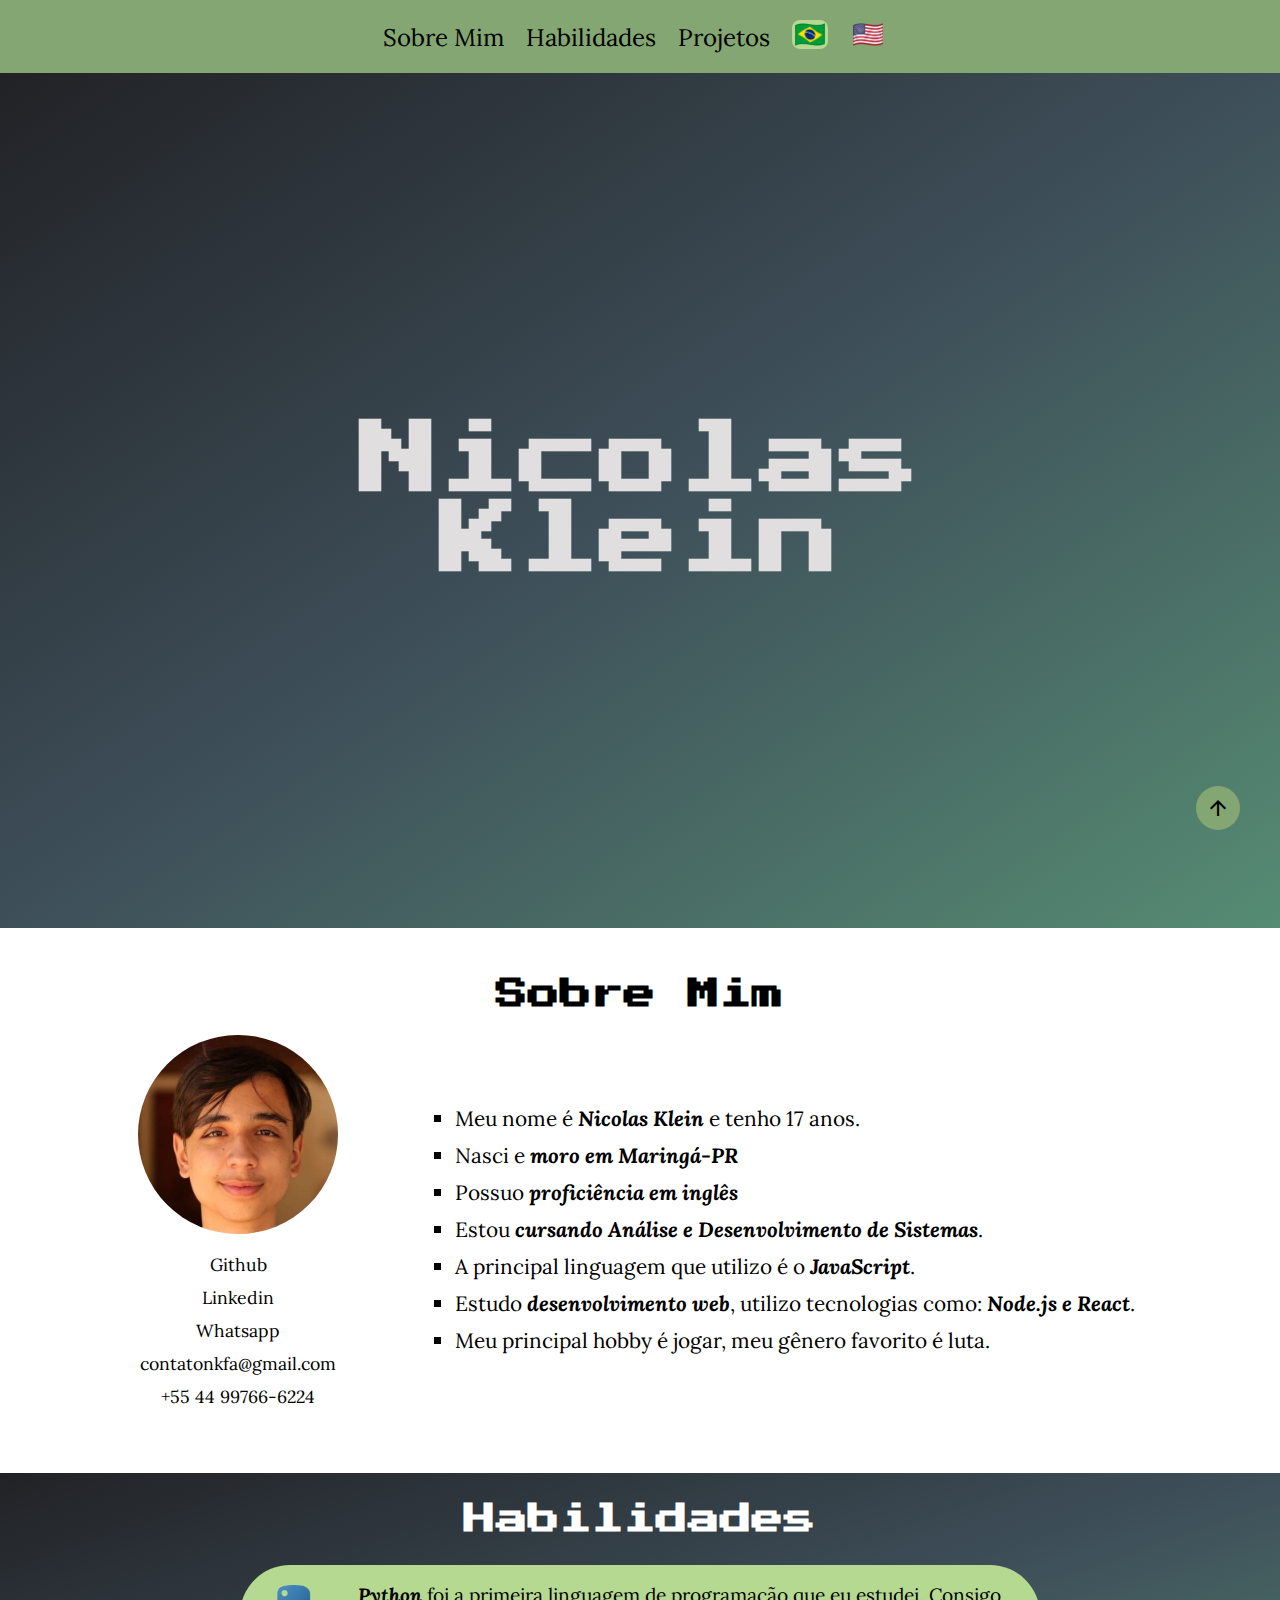
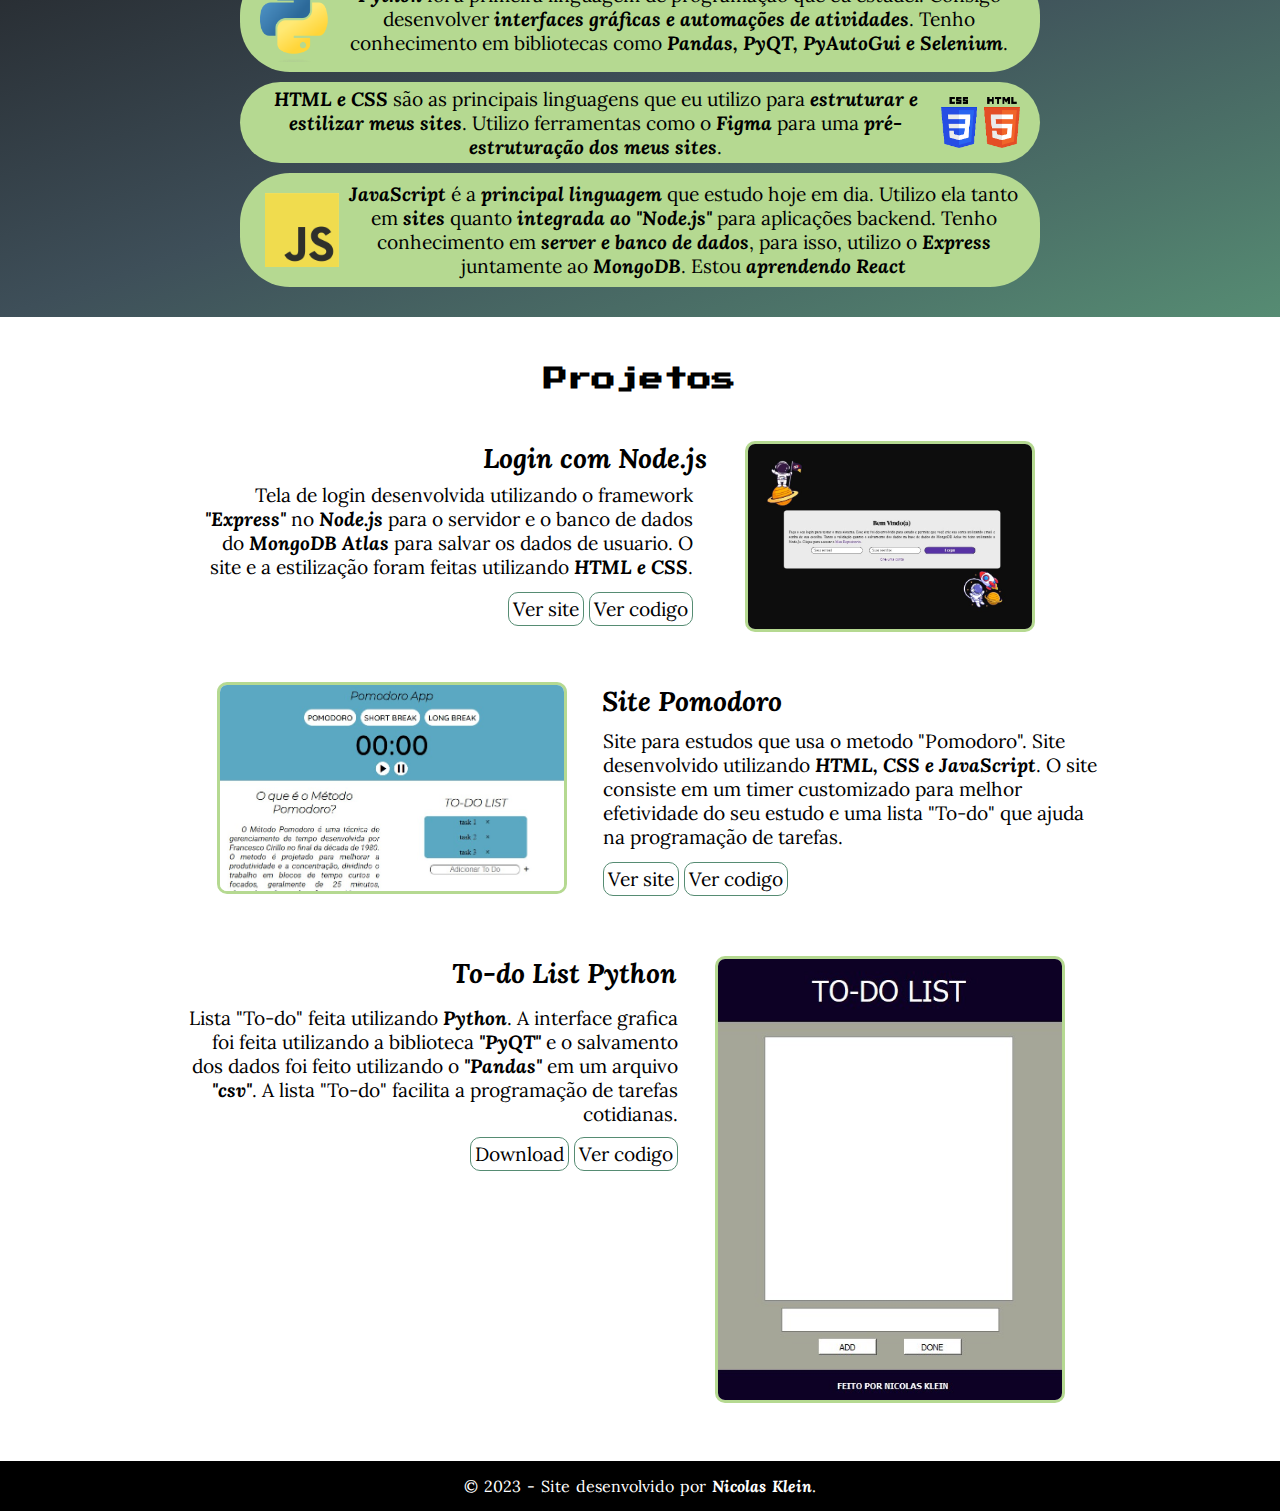
<file: index.html>
<!DOCTYPE html>
<html lang="pt-br">
<head>
    <meta charset="UTF-8">
    <meta name="viewport" content="width=device-width, initial-scale=1.0">
    <title>Meu Portfólio</title>
    <link rel="shortcut icon" href="src/images/icons/favicon.ico" type="image/x-icon">
    <link rel="stylesheet" href="src/styles/style.css">
    <link rel="stylesheet" href="src/styles/media-query.css">
    <link rel="stylesheet" href="https://fonts.googleapis.com/css2?family=Material+Symbols+Outlined:opsz,wght,FILL,GRAD@24,400,0,0" />
</head>
<body>
    <div id="pt-br">
        <header id="ptHome">
            <nav>
                <ul>
                    <li><a href="#about-me">Sobre Mim</a></li>
                    <li><a href="#abilities">Habilidades</a></li>
                    <li><a href="#projects">Projetos</a></li>
                    <li><button type="button" onclick="changeToPT()" class="active" id="brBtn"><img src="src/images/others/br-flag.png" alt="Bandeira do Brasil"></button></li>
                    <li><button type="button" onclick="changeToEN()" id="enBtn"><img src="src/images/others/us-flag.png" alt="Bandeira dos Estados Unidos"></button></li>
                </ul>
            </nav>
            <h1>Nicolas<br>Klein</h1>
        </header>
        <main>
            <section id="about-me">
                <h2>Sobre Mim</h2>
                <div id="socials">
                    <img src="src/images/others/my-photo.jpg" alt="Foto Pessoa">
                    <ul>
                        <li><a href="https://github.com/nicolaskleinaraujo" target="_blank">Github</a></li>
                        <li><a href="https://www.linkedin.com/in/nicolaskleinaraujo/" target="_blank">Linkedin</a></li>
                        <li><a href="https://wa.me/5544997666224" target="_blank">Whatsapp</a></li>
                        <li>contatonkfa@gmail.com</li>
                        <li>+55 44 99766-6224</li>
                    </ul>
                </div>
                <div id="text-about">
                    <ul>
                        <li>Meu nome é <strong>Nicolas Klein</strong> e tenho 17 anos.</li>
                        <li>Nasci e <strong>moro em Maringá-PR</strong></li>
                        <li>Possuo <strong>proficiência em inglês</strong></li>
                        <li>Estou <strong>cursando Análise e Desenvolvimento de Sistemas</strong>.</li>
                        <li>A principal linguagem que utilizo é o <strong>JavaScript</strong>.</li>
                        <li>Estudo <strong>desenvolvimento web</strong>, utilizo tecnologias como: <strong>Node.js e React</strong>.</li>
                        <li>Meu principal hobby é jogar, meu gênero favorito é luta.</li>
                    </ul>
                </div>
            </section>
            <section id="abilities">
                <h2>Habilidades</h2>
                <div id="python">
                    <img src="src/images/logos/python-logo.png" alt="Logo Python">
                    <p><strong>Python</strong> foi a primeira linguagem de programação que eu estudei. Consigo desenvolver <strong>interfaces gráficas e automações de atividades</strong>. Tenho conhecimento em bibliotecas como <strong>Pandas, PyQT, PyAutoGui e Selenium</strong>.</p>
                </div>
                <div id="html-css">
                    <p><strong>HTML e CSS</strong> são as principais linguagens que eu utilizo para <strong>estruturar e estilizar meus sites</strong>. Utilizo ferramentas como o <strong>Figma</strong> para uma <strong>pré-estruturação dos meus sites</strong>.</p>
                    <img src="src/images/logos/html-css-logo.png" alt="Logo HTML e CSS">
                </div>
                <div id="js">
                    <img src="src/images/logos/javascript-logo.png" alt="Logo JavaScript">
                    <p><strong>JavaScript</strong> é a <strong>principal linguagem</strong> que estudo hoje em dia. Utilizo ela tanto em <strong>sites</strong> quanto <strong>integrada ao "Node.js"</strong> para aplicações backend. Tenho conhecimento em <strong>server e banco de dados</strong>, para isso, utilizo o <strong>Express</strong> juntamente ao <strong>MongoDB</strong>. Estou <strong>aprendendo React</strong></p>
                </div>
            </section>
            <section id="projects">
                <h2>Projetos</h2>
                <div id="node-login">
                    <h3>Login com Node.js</h3>
                    <p>Tela de login desenvolvida utilizando o framework <strong>"Express"</strong> no <strong>Node.js</strong> para o servidor e o banco de dados do <strong>MongoDB Atlas</strong> para salvar os dados de usuario. O site e a estilização foram feitas utilizando <strong>HTML e CSS</strong>.</p>
                    <p class="project-btn"><a onclick="notHosted()" class="node-btn">Ver site</a> <a href="https://github.com/nicolaskleinaraujo/node-login" target="_blank">Ver codigo</a></p>
                    <img src="src/images/projects-photos/node-login-img.jpg" alt="Print de uma tela de login" class="project-img">
                </div>
                <div id="pomodoro-web">
                    <h3>Site Pomodoro</h3>
                    <p>Site para estudos que usa o metodo "Pomodoro". Site desenvolvido utilizando <strong>HTML, CSS e JavaScript</strong>. O site consiste em um timer customizado para melhor efetividade do seu estudo e uma lista "To-do" que ajuda na programação de tarefas.</p>
                    <p class="project-btn"><a href="https://nicolaskleinaraujo.github.io/pomodoro-web/" target="_blank">Ver site</a> <a href="https://github.com/nicolaskleinaraujo/pomodoro-web" target="_blank">Ver codigo</a></p>
                    <img src="src/images/projects-photos/pomodoro-web-img.jpg" alt="Print de um site Pomodoro" class="project-img">
                </div>
                <div id="todo-list">
                    <h3>To-do List Python</h3>
                    <p>Lista "To-do" feita utilizando <strong>Python</strong>. A interface grafica foi feita utilizando a biblioteca <strong>"PyQT"</strong> e o salvamento dos dados foi feito utilizando o <strong>"Pandas"</strong> em um arquivo <strong>"csv"</strong>. A lista "To-do" facilita a programação de tarefas cotidianas.</p>
                    <p class="project-btn"><a href="src/assets/todolist-app.zip" download="todolist-app.zip" onclick="showHelp()">Download</a> <a href="https://github.com/nicolaskleinaraujo/todo-list" target="_blank">Ver codigo</a></p>
                    <img src="src/images/projects-photos/todo-list-img.jpg" alt="Print de uma lista to-do" class="project-img">
                </div>
            </section>
        </main>
        <a href="#ptHome" id="scrollBtn"><span class="material-symbols-outlined">arrow_upward</span></a>
        <footer>
            <p>&copy; 2023 - Site desenvolvido por <a href="https://github.com/nicolaskleinaraujo/" target="_blank"><strong>Nicolas Klein</strong></a>.</p>
        </footer>
    </div>

    <div id="en">
        <header id="enHome">
            <nav>
                <ul>
                    <li><a href="#about-me-en">About Me</a></li>
                    <li><a href="#abilities-en">Abilities</a></li>
                    <li><a href="#projects-en">Projects</a></li>
                    <li><button type="button" onclick="changeToPT()"><img src="src/images/others/br-flag.png" alt="Bandeira do Brasil"></button></li>
                    <li><button type="button" onclick="changeToEN()" class="active"><img src="src/images/others/us-flag.png" alt="Bandeira dos Estados Unidos"></button></li>
                </ul>
            </nav>
            <h1>Nicolas<br>Klein</h1>
        </header>
        <main>
            <section id="about-me-en">
                <h2>About Me</h2>
                <div id="socials">
                    <img src="src/images/others/my-photo.jpg" alt="Foto Pessoa">
                    <ul>
                        <li><a href="https://github.com/nicolaskleinaraujo" target="_blank">Github</a></li>
                        <li><a href="https://www.linkedin.com/in/nicolaskleinaraujo/" target="_blank">Linkedin</a></li>
                        <li><a href="https://wa.me/5544997666224" target="_blank">Whatsapp</a></li>
                        <li>contatonkfa@gmail.com</li>
                        <li>+55 44 99766-6224</li>
                    </ul>
                </div>
                <div id="text-about">
                    <ul>
                        <li>My name is <strong>Nicolas Klein</strong> and I am 17 years old.</li>
                        <li>I was born and <strong>live in Brazil</strong></li>
                        <li>I have <strong>proficiency in English</strong></li>
                        <li>I'm <strong>studying Systems Analysis and Development</strong>.</li>
                        <li>The main language I use is <strong>JavaScript</strong>.</li>
                        <li>I study <strong>web development, </strong>I use tecnologias such as: <strong>Node.js and React</strong>.</li>
                        <li>My main hobby is to gaming, my favorite genre is fighting.</li>
                    </ul>
                </div>
            </section>
            <section id="abilities-en">
                <h2>Abilities</h2>
                <div id="python">
                    <img src="src/images/logos/python-logo.png" alt="Logo Python">
                    <p><strong>Python</strong> was the first programming language I studied. I can develop <strong>graphical interfaces and activity automations</strong>. I have knowledge of libraries like <strong>Pandas, PyQT, PyAutoGui and Selenium</strong>.</p>
                </div>
                <div id="html-css">
                    <p><strong>HTML and CSS</strong> are the main languages I use to <strong>structure and style my websites</strong>. I use tools like <strong>Figma</strong> to <strong>pré-structure my websites</strong>.</p>
                    <img src="src/images/logos/html-css-logo.png" alt="Logo HTML e CSS">
                </div>
                <div id="js">
                    <img src="src/images/logos/javascript-logo.png" alt="Logo JavaScript">
                    <p><strong>JavaScript</strong> is <strong>my language</strong> that I study nowadays. I use it both on <strong>websites</strong> and <strong>integrated with "Node.js"</strong> for backend applications. I have knowledge in <strong>servers and databases</strong>, for this, I use <strong>Express</strong> together with <strong>MongoDB</strong>. I'm <strong>learning "React"</strong>.</p>
                </div>
            </section>
            <section id="projects-en">
                <h2>Projects</h2>
                <div id="node-login">
                    <h3>Login Page With Node.js</h3>
                    <p>Login screen developed using the framework <strong>"Express"</strong> in <strong>Node.js</strong> for the server and the database of <strong>MongoDB Atlas</strong> to save user data. The website and styling were done using <strong>HTML and CSS</strong>.</p>
                    <p class="project-btn"><a onclick="notHosted()" class="node-btn">See site</a> <a href="https://github.com/nicolaskleinaraujo/node-login" target="_blank">See code</a></p>
                    <img src="src/images/projects-photos/node-login-img.jpg" alt="Print de uma tela de login" class="project-img">
                </div>
                <div id="pomodoro-web">
                    <h3>Pomodoro Website</h3>
                    <p>Study site that uses the "Pomodoro" method. Website developed using <strong>HTML, CSS and JavaScript</strong>. The website consists of a customized timer to improve the effectiveness of your study and a "To-do" list that helps with scheduling tasks.</p>
                    <p class="project-btn"><a href="https://nicolaskleinaraujo.github.io/pomodoro-web/" target="_blank">See site</a> <a href="https://github.com/nicolaskleinaraujo/pomodoro-web" target="_blank">See code</a></p>
                    <img src="src/images/projects-photos/pomodoro-web-img.jpg" alt="Print de um site Pomodoro" class="project-img">
                </div>
                <div id="todo-list">
                    <h3>To-do List With Python</h3>
                    <p>"To-do" list made using <strong>Python</strong>. The graphical interface was made using the library <strong>"PyQT"</strong> and the data saving was done using the <strong>"Pandas"</strong> in a <strong>"csv"</strong> file. The "To-do" list makes it easy to schedule everyday tasks.</p>
                    <p class="project-btn"><a href="src/assets/todolist-app.zip" download="todolist-app.zip" onclick="showHelp()">Download</a> <a href="https://github.com/nicolaskleinaraujo/todo-list" target="_blank">See code</a></p>
                    <img src="src/images/projects-photos/todo-list-img.jpg" alt="Print de uma lista to-do" class="project-img">
                </div>
            </section>
        </main>
        <a href="#enHome" id="scrollBtn"><span class="material-symbols-outlined">arrow_upward</span></a>
        <footer>
            <p>&copy; 2023 - Website developed by <a href="https://github.com/nicolaskleinaraujo/" target="_blank"><strong>Nicolas Klein</strong></a>.</p>
        </footer>
    </div>

    <script src="src/scripts/funcs.js"></script>
</body>
</html>
</file>
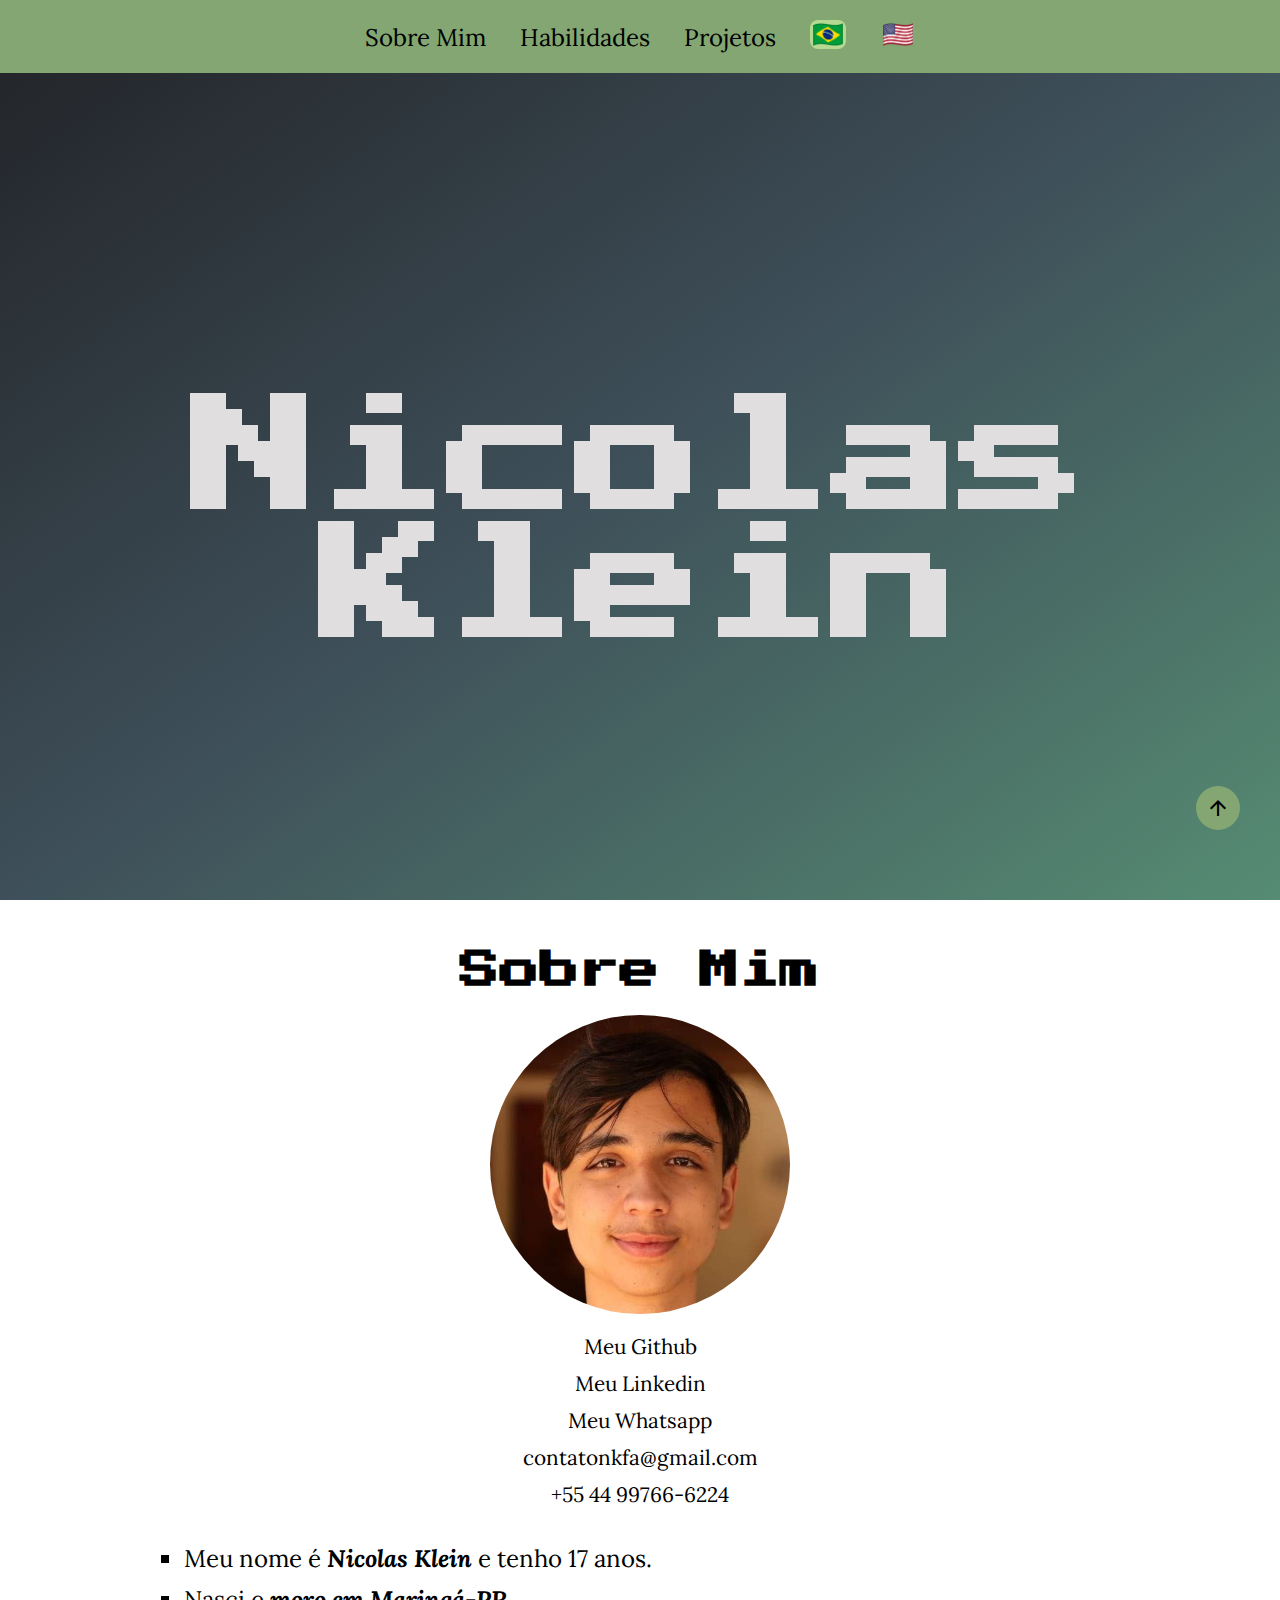
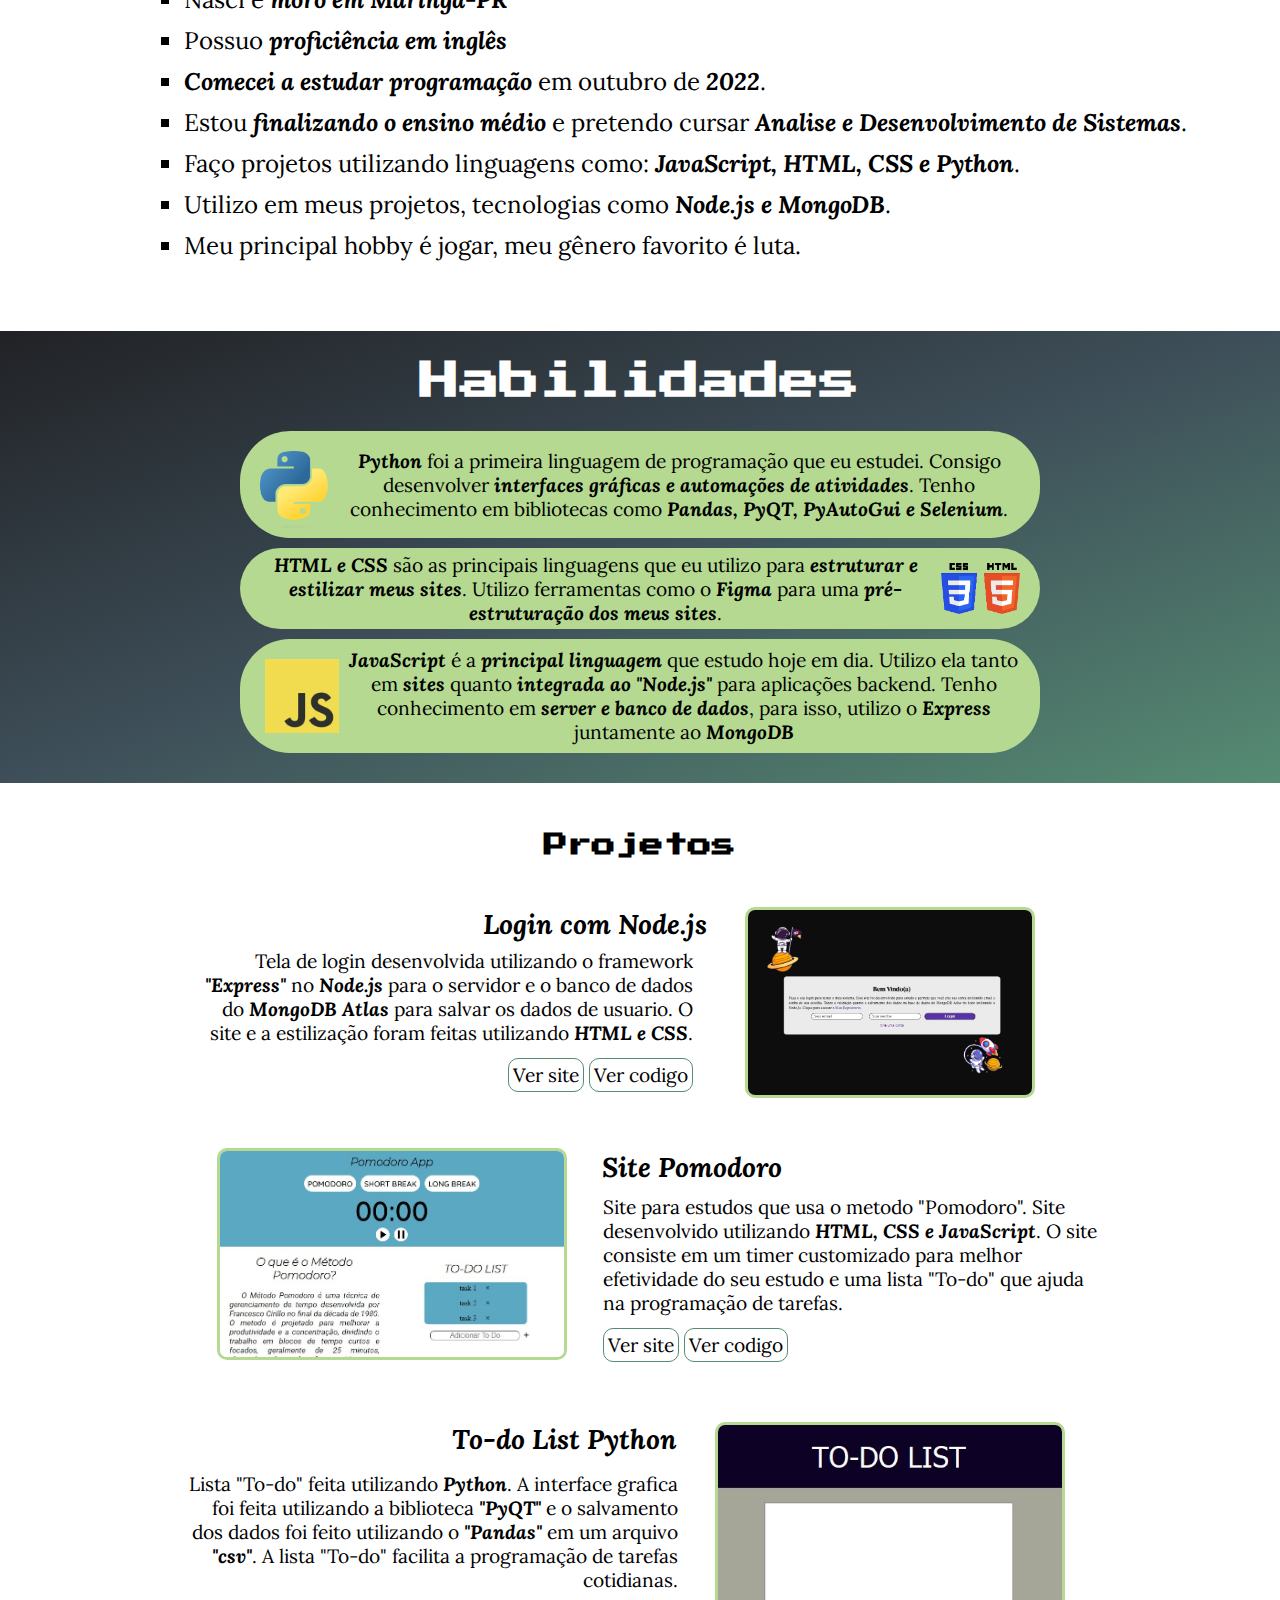
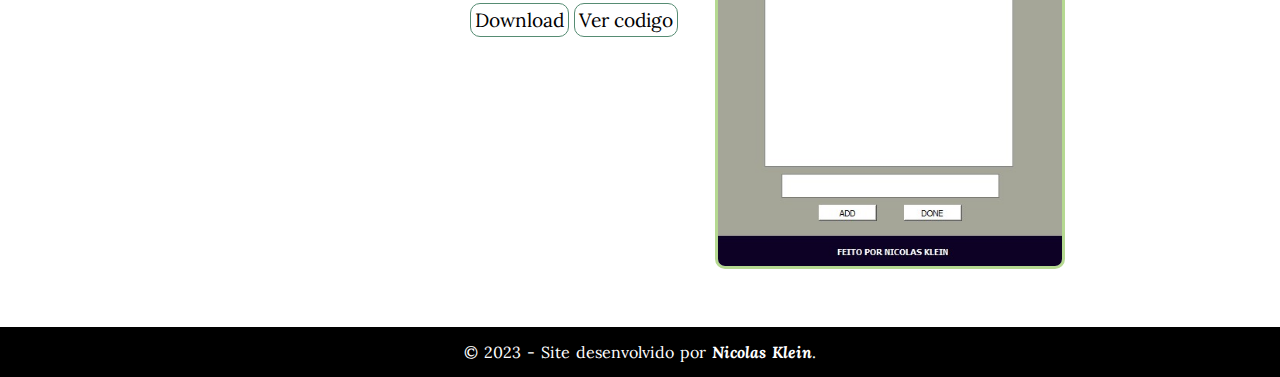
<file: src/index.html>
<!DOCTYPE html>
<html lang="pt-br">
<head>
    <meta charset="UTF-8">
    <meta name="viewport" content="width=device-width, initial-scale=1.0">
    <title>Meu Portfólio</title>
    <link rel="shortcut icon" href="images/icons/favicon.ico" type="image/x-icon">
    <link rel="stylesheet" href="style.css">
    <link rel="stylesheet" href="media-query.css">
    <link rel="stylesheet" href="https://fonts.googleapis.com/css2?family=Material+Symbols+Outlined:opsz,wght,FILL,GRAD@24,400,0,0" />
</head>
<body>
    <div id="pt-br">
        <header id="ptHome">
            <nav>
                <ul>
                    <li><a href="#about-me">Sobre Mim</a></li>
                    <li><a href="#abilities">Habilidades</a></li>
                    <li><a href="#projects">Projetos</a></li>
                    <li><button type="button" onclick="changeToPT()" class="active" id="brBtn"><img src="images/others/br-flag.png" alt="Bandeira do Brasil"></button></li>
                    <li><button type="button" onclick="changeToEN()" id="enBtn"><img src="images/others/us-flag.png" alt="Bandeira dos Estados Unidos"></button></li>
                </ul>
            </nav>
            <h1>Nicolas<br>Klein</h1>
        </header>
        <main>
            <section id="about-me">
                <h2>Sobre Mim</h2>
                <div id="socials">
                    <img src="images/others/my-photo.jpg" alt="Foto Pessoa">
                    <ul>
                        <li><a href="https://github.com/nicolaskleinaraujo" target="_blank">Meu Github</a></li>
                        <li><a href="#" target="_blank">Meu Linkedin</a></li>
                        <li><a href="https://wa.me/5544997666224" target="_blank">Meu Whatsapp</a></li>
                        <li>contatonkfa@gmail.com</li>
                        <li>+55 44 99766-6224</li>
                    </ul>
                </div>
                <div id="text-about">
                    <ul>
                        <li>Meu nome é <strong>Nicolas Klein</strong> e tenho 17 anos.</li>
                        <li>Nasci e <strong>moro em Maringá-PR</strong></li>
                        <li>Possuo <strong>proficiência em inglês</strong></li>
                        <li><strong>Comecei a estudar programação</strong> em outubro de <strong>2022</strong>.</li>
                        <li>Estou <strong>finalizando o ensino médio</strong> e pretendo cursar <strong>Analise e Desenvolvimento de Sistemas</strong>.</li>
                        <li>Faço projetos utilizando linguagens como: <strong>JavaScript, HTML, CSS e Python</strong>.</li>
                        <li>Utilizo em meus projetos, tecnologias como <strong>Node.js e MongoDB</strong>.</li>
                        <li>Meu principal hobby é jogar, meu gênero favorito é luta.</li>
                    </ul>
                </div>
            </section>
            <section id="abilities">
                <h2>Habilidades</h2>
                <div id="python">
                    <img src="images/logos/python-logo.png" alt="Logo Python">
                    <p><strong>Python</strong> foi a primeira linguagem de programação que eu estudei. Consigo desenvolver <strong>interfaces gráficas e automações de atividades</strong>. Tenho conhecimento em bibliotecas como <strong>Pandas, PyQT, PyAutoGui e Selenium</strong>.</p>
                </div>
                <div id="html-css">
                    <p><strong>HTML e CSS</strong> são as principais linguagens que eu utilizo para <strong>estruturar e estilizar meus sites</strong>. Utilizo ferramentas como o <strong>Figma</strong> para uma <strong>pré-estruturação dos meus sites</strong>.</p>
                    <img src="images/logos/html-css-logo.png" alt="Logo HTML e CSS">
                </div>
                <div id="js">
                    <img src="images/logos/javascript-logo.png" alt="Logo JavaScript">
                    <p><strong>JavaScript</strong> é a <strong>principal linguagem</strong> que estudo hoje em dia. Utilizo ela tanto em <strong>sites</strong> quanto <strong>integrada ao "Node.js"</strong> para aplicações backend. Tenho conhecimento em <strong>server e banco de dados</strong>, para isso, utilizo o <strong>Express</strong> juntamente ao <strong>MongoDB</strong></p>
                </div>
            </section>
            <section id="projects">
                <h2>Projetos</h2>
                <div id="node-login">
                    <h3>Login com Node.js</h3>
                    <p>Tela de login desenvolvida utilizando o framework <strong>"Express"</strong> no <strong>Node.js</strong> para o servidor e o banco de dados do <strong>MongoDB Atlas</strong> para salvar os dados de usuario. O site e a estilização foram feitas utilizando <strong>HTML e CSS</strong>.</p>
                    <p class="project-btn"><a href="#" target="_blank">Ver site</a> <a href="https://github.com/nicolaskleinaraujo/node-login" target="_blank">Ver codigo</a></p>
                    <img src="images/projects-photos/node-login-img.jpg" alt="Print de uma tela de login" class="project-img">
                </div>
                <div id="pomodoro-web">
                    <h3>Site Pomodoro</h3>
                    <p>Site para estudos que usa o metodo "Pomodoro". Site desenvolvido utilizando <strong>HTML, CSS e JavaScript</strong>. O site consiste em um timer customizado para melhor efetividade do seu estudo e uma lista "To-do" que ajuda na programação de tarefas.</p>
                    <p class="project-btn"><a href="https://nicolaskleinaraujo.github.io/pomodoro-web/" target="_blank">Ver site</a> <a href="https://github.com/nicolaskleinaraujo/pomodoro-web" target="_blank">Ver codigo</a></p>
                    <img src="images/projects-photos/pomodoro-web-img.jpg" alt="Print de um site Pomodoro" class="project-img">
                </div>
                <div id="todo-list">
                    <h3>To-do List Python</h3>
                    <p>Lista "To-do" feita utilizando <strong>Python</strong>. A interface grafica foi feita utilizando a biblioteca <strong>"PyQT"</strong> e o salvamento dos dados foi feito utilizando o <strong>"Pandas"</strong> em um arquivo <strong>"csv"</strong>. A lista "To-do" facilita a programação de tarefas cotidianas.</p>
                    <p class="project-btn"><a href="todo-list-project/todolist-app.zip" download="todolist-app.zip" onclick="showHelp()">Download</a> <a href="https://github.com/nicolaskleinaraujo/todo-list" target="_blank">Ver codigo</a></p>
                    <img src="images/projects-photos/todo-list-img.jpg" alt="Print de uma lista to-do" class="project-img">
                </div>
            </section>
        </main>
        <a href="#ptHome" id="scrollBtn"><span class="material-symbols-outlined">arrow_upward</span></a>
        <footer>
            <p>&copy; 2023 - Site desenvolvido por <a href="https://github.com/nicolaskleinaraujo/" target="_blank"><strong>Nicolas Klein</strong></a>.</p>
        </footer>
    </div>

    <div id="en">
        <header id="enHome">
            <nav>
                <ul>
                    <li><a href="#about-me-en">About Me</a></li>
                    <li><a href="#abilities-en">Abilities</a></li>
                    <li><a href="#projects-en">Projects</a></li>
                    <li><button type="button" onclick="changeToPT()"><img src="images/others/br-flag.png" alt="Bandeira do Brasil"></button></li>
                    <li><button type="button" onclick="changeToEN()" class="active"><img src="images/others/us-flag.png" alt="Bandeira dos Estados Unidos"></button></li>
                </ul>
            </nav>
            <h1>Nicolas<br>Klein</h1>
        </header>
        <main>
            <section id="about-me-en">
                <h2>About Me</h2>
                <div id="socials">
                    <img src="images/others/my-photo.jpg" alt="Foto Pessoa">
                    <ul>
                        <li><a href="https://github.com/nicolaskleinaraujo" target="_blank">My Github</a></li>
                        <li><a href="#" target="_blank">My Linkedin</a></li>
                        <li><a href="https://wa.me/5544997666224" target="_blank">My Whatsapp</a></li>
                        <li>contatonkfa@gmail.com</li>
                        <li>+55 44 99766-6224</li>
                    </ul>
                </div>
                <div id="text-about">
                    <ul>
                        <li>My name is <strong>Nicolas Klein</strong> and I am 17 years old.</li>
                        <li>I was born and <strong>live in Brazil</strong></li>
                        <li>I have <strong>proficiency in English</strong></li>
                        <li><strong>I started studying programming</strong> in October <strong>2022</strong>.</li>
                        <li>I am <strong>finishing High School</strong> and I intend to study <strong>Systems Analysis and Development</strong>.</li>
                        <li>I create projects using languages such as: <strong>JavaScript, HTML, CSS and Python</strong>.</li>
                        <li>In my projects, I use technologies such as <strong>Node.js and MongoDB</strong>.</li>
                        <li>My main hobby is to gaming, my favorite genre is fighting.</li>
                    </ul>
                </div>
            </section>
            <section id="abilities-en">
                <h2>Abilities</h2>
                <div id="python">
                    <img src="images/logos/python-logo.png" alt="Logo Python">
                    <p><strong>Python</strong> was the first programming language I studied. I can develop <strong>graphical interfaces and activity automations</strong>. I have knowledge of libraries like <strong>Pandas, PyQT, PyAutoGui and Selenium</strong>.</p>
                </div>
                <div id="html-css">
                    <p><strong>HTML and CSS</strong> are the main languages I use to <strong>structure and style my websites</strong>. I use tools like <strong>Figma</strong> to <strong>pré-structure my websites</strong>.</p>
                    <img src="images/logos/html-css-logo.png" alt="Logo HTML e CSS">
                </div>
                <div id="js">
                    <img src="images/logos/javascript-logo.png" alt="Logo JavaScript">
                    <p><strong>JavaScript</strong> is <strong>my language</strong> that I study nowadays. I use it both on <strong>websites</strong> and <strong>integrated with "Node.js"</strong> for backend applications. I have knowledge in <strong>servers and databases</strong>, for this, I use <strong>Express</strong> together with <strong>MongoDB</strong></p>
                </div>
            </section>
            <section id="projects-en">
                <h2>Projects</h2>
                <div id="node-login">
                    <h3>Login Page With Node.js</h3>
                    <p>Login screen developed using the framework <strong>"Express"</strong> in <strong>Node.js</strong> for the server and the database of <strong>MongoDB Atlas</strong> to save user data. The website and styling were done using <strong>HTML and CSS</strong>.</p>
                    <p class="project-btn"><a href="#" target="_blank">See site</a> <a href="https://github.com/nicolaskleinaraujo/node-login" target="_blank">See code</a></p>
                    <img src="images/projects-photos/node-login-img.jpg" alt="Print de uma tela de login" class="project-img">
                </div>
                <div id="pomodoro-web">
                    <h3>Pomodoro Website</h3>
                    <p>Study site that uses the "Pomodoro" method. Website developed using <strong>HTML, CSS and JavaScript</strong>. The website consists of a customized timer to improve the effectiveness of your study and a "To-do" list that helps with scheduling tasks.</p>
                    <p class="project-btn"><a href="https://nicolaskleinaraujo.github.io/pomodoro-web/" target="_blank">See site</a> <a href="https://github.com/nicolaskleinaraujo/pomodoro-web" target="_blank">See code</a></p>
                    <img src="images/projects-photos/pomodoro-web-img.jpg" alt="Print de um site Pomodoro" class="project-img">
                </div>
                <div id="todo-list">
                    <h3>To-do List With Python</h3>
                    <p>"To-do" list made using <strong>Python</strong>. The graphical interface was made using the library <strong>"PyQT"</strong> and the data saving was done using the <strong>"Pandas"</strong> in a <strong>"csv"</strong> file. The "To-do" list makes it easy to schedule everyday tasks.</p>
                    <p class="project-btn"><a href="todo-list-project/todolist-app.zip" download="todolist-app.zip" onclick="showHelp()">Download</a> <a href="https://github.com/nicolaskleinaraujo/todo-list" target="_blank">See code</a></p>
                    <img src="images/projects-photos/todo-list-img.jpg" alt="Print de uma lista to-do" class="project-img">
                </div>
            </section>
        </main>
        <a href="#enHome" id="scrollBtn"><span class="material-symbols-outlined">arrow_upward</span></a>
        <footer>
            <p>&copy; 2023 - Website developed by <a href="https://github.com/nicolaskleinaraujo/" target="_blank"><strong>Nicolas Klein</strong></a>.</p>
        </footer>
    </div>

    <script src="funcs.js"></script>
</body>
</html>
</file>
<file: src/styles/style.css>
@charset "UTF-8";
@import url('https://fonts.googleapis.com/css2?family=Lora:ital,wght@0,400;1,500&family=Press+Start+2P&display=swap');


/* Variables */
:root {
    --fontTitle: 'Press Start 2P', sans-serif;
    --fontBody: 'Lora', serif;

    --color1: #212226;
    --color2: #3E4F59;
    --color3: #568C73;
    --color4: #83A672;
    --color5: #B5D991;
}


/* Global styling and in <strong> tags */
* {
    padding: 0px;
    margin: 0px;
    box-sizing: border-box;
    scroll-behavior: smooth;
    font-family: var(--fontBody);
}

strong {
    font-style: italic;
}


/* Language configs */
div#pt-br {
    display: block;
}

div#en {
    display: none;
}


/* Header section styling */
/* nav styling */
nav {
    background-color: var(--color4);
    text-align: center;
    width: 100%;
}

nav > ul {
    list-style-type: none;
    padding: 17px;
}

nav > ul > li {
    display: inline-block;
    margin-right: 12px;
    font-size: 1.5em;
    transition: .3s;
    padding: 3px;
    border-radius: 15px;
}

nav > ul > li:hover {
    background-color: var(--color5);
}

nav a {
    text-decoration: none;
    color: black;
    border-radius: 3px;
}

nav button {
    display: flex;
    align-items: center;
    padding: 3px;
    border: none;
    background-color: var(--color4);
    text-align: center;
    transition: .3s;
    border-radius: 8px;
}

nav button:hover {
    background-color: var(--color5);
}

nav button.active {
    background-color: var(--color5);
}

nav img {
    width: 30px;
}

/* h1 styling */
h1 {
    background-image: linear-gradient(to right bottom, var(--color1), var(--color2), var(--color3));
    font-family: var(--fontTitle);
    color: rgb(224, 222, 222);
    font-size: 8em;
    height: 95vh;
    display: flex;
    align-items: center;
    justify-content: center;
    text-align: center;
}


/* "about-me" section styling */
#about-me, #about-me-en {
    text-align: center;
    margin: 50px;
}

#about-me > h2, #about-me-en > h2 {
    font-family: var(--fontTitle);
    font-size: 2.5em;
    padding-bottom: 25px;
}

/* "socials" styling */
#socials {
    display: inline-block;
    text-align: center;
    vertical-align: middle;
}

#socials > img {
    width: 300px;
    border-radius: 50%;
}

#socials > ul {
    list-style-type: none;
    text-align: center;
    padding: 10px;
}

#socials li {
    padding: 5px 0px;
    font-size: 1.3em;
}

#socials a {
    text-decoration: none;
    color: black;
    transition: .3s;
    padding: 2px;
    border-radius: 8px;
}

#socials a:hover {
    background-color: lightgray;
}

/* "text-about" styling */
#text-about {
    padding-left: 90px;
    display: inline-block;
    vertical-align: middle;
    font-size: 1.5em;
}

#text-about > ul {
    padding: 15px;
    text-align: left;
    list-style-type: square;
}

#text-about li {
    padding: 5px 0px;
}


/* "abilities" section styling */
#abilities, #abilities-en {
    padding: 30px;
    background-image: linear-gradient(to right bottom, var(--color1), var(--color2), var(--color3));
}

#abilities > h2, #abilities-en  > h2 {
    font-family: var(--fontTitle);
    font-size: 2.5em;
    text-align: center;
    margin-bottom: 30px;
    color: white;
}

/* "Python" styling */
#python {
    display: flex;
    background-color: var(--color5);
    width: 800px;
    margin: auto;
    border-radius: 50px;
    text-align: center;
}

#python > img {
    width: 100px;
    padding: 20px 10px 10px 20px;
}

#python > p {
    margin: auto;
    padding-right: 22px;
    font-size: 1.2em;
}

/* "html-css" styling */
#html-css {
    display: flex;
    background-color: var(--color5);
    width: 800px;
    margin: 10px auto;
    border-radius: 50px;
    text-align: center;
}

#html-css > p {
    margin: auto;
    padding-left: 20px;
    font-size: 1.2em;
}

#html-css > img {
    width: 109px;
    padding: 15px 20px 15px 10px;
}

/* "js" styling */
#js {
    display: flex;
    background-color: var(--color5);
    width: 800px;
    margin: auto;
    border-radius: 50px;
    text-align: center;
}

#js > img {
    width: 109px;
    padding: 20px 10px 20px 25px;
}

#js > p {
    margin: auto;
    padding-right: 22px;
    font-size: 1.2em;
}


/* "projects" section styling */
#projects, #projects-en {
    text-align: center;
    margin: 50px auto;
}

#projects > h2, #projects-en > h2 {
    font-family: var(--fontTitle);
    padding-bottom: 50px;
}

/* "Node-Login" styling */
#node-login {
    display: grid;
    grid-template-columns: repeat(2 auto);
    grid-template-rows: 30px 120px 35px;
    width: 1000px;
    margin: auto;
}

#node-login > h3 {
    grid-row: 1;
    grid-column: 1;
    font-size: 1.7em;
    font-style: italic;
    text-align: right;
    margin-right: 38px;
}

#node-login > p {
    grid-row: 2;
    grid-column: 1;
    margin: auto;
    width: 500px;
    text-align: right;
    font-size: 1.2em;
}

#node-login > .project-btn {
    grid-row: 3;
    grid-column: 1;
}

.project-btn > a {
    text-decoration: none;
    color: black;
    border: 1px solid var(--color3);
    border-radius: 10px;
    padding: 4px;
    transition: .3s;
}

.project-btn > a:hover {
    background-color: var(--color4);
}

.node-btn {
    cursor: pointer;
}

#node-login > img.project-img {
    width: 290px;
    grid-row: 1 / 3;
    grid-column: 2;
    border-radius: 10px;
    transition: .3s;
    border: 3px solid var(--color5);
}

#node-login > img.project-img:hover {
    transform: scale(1.2);
}

/* "Pomodoro-Web" styling */
#pomodoro-web {
    display: grid;
    grid-template-columns: repeat(2 auto);
    grid-template-rows: 30px 145px 35px;
    width: 1000px;
    margin: 60px auto;
    align-items: center;
    align-content: center;
}

#pomodoro-web > h3 {
    grid-row: 1;
    grid-column: 2;
    font-size: 1.7em;
    font-style: italic;
    text-align: left;
    margin-left: 37px;
}

#pomodoro-web > p {
    grid-row: 2;
    grid-column: 2;
    margin: auto;
    width: 500px;
    text-align: left;
    font-size: 1.2em;
}

#pomodoro-web > .project-btn {
    grid-row: 3;
    grid-column: 2;
}

.project-btn > a {
    text-decoration: none;
    color: black;
    border: 1px solid var(--color3);
    border-radius: 10px;
    padding: 4px;
    transition: .3s;
}

.project-btn > a:hover {
    background-color: var(--color4);
}

#pomodoro-web > img.project-img {
    position: relative;
    top: 8%;
    left: 18%;
    width: 350px;
    grid-row: 1 / 3;
    grid-column: 1;
    border-radius: 10px;
    transition: .3s;
    border: 3px solid var(--color5);
}

#pomodoro-web > img.project-img:hover {
    transform: scale(1.2);
}

/* "To-do List" styling */
#todo-list {
    display: grid;
    grid-template-columns: repeat(2 auto);
    grid-template-rows: 40px 140px 35px 240px;
    width: 1000px;
    margin: auto;
}

#todo-list > h3 {
    grid-row: 1;
    grid-column: 1;
    font-size: 1.7em;
    font-style: italic;
    text-align: right;
    margin-right: 38px;
}

#todo-list > p {
    grid-row: 2;
    grid-column: 1;
    margin: auto;
    width: 500px;
    text-align: right;
    font-size: 1.2em;
}

#todo-list > .project-btn {
    grid-row: 3;
    grid-column: 1;
}

.project-btn > a {
    text-decoration: none;
    color: black;
    border: 1px solid var(--color3);
    border-radius: 10px;
    padding: 4px;
    transition: .3s;
}

.project-btn > a:hover {
    background-color: var(--color4);
}

#todo-list > img.project-img {
    width: 350px;
    grid-row: 1 / 4;
    grid-column: 2;
    border-radius: 10px;
    transition: .3s;
    border: 3px solid var(--color5);
}

#todo-list > img.project-img:hover {
    transform: scale(1.2);
}


/* "Scroll to Top Button" styling */
#scrollBtn {
    position: fixed;
    bottom: 70px;
    right: 40px;
    padding: 10px;
    border-radius: 50%;
    background-color: var(--color4);
    cursor: pointer;
    transition: .3s;
    display: flex;
    align-items: center;
    text-decoration: none;
    color: black;
}

#scrollBtn:hover {
    background-color: var(--color5);
}


/* Footer section styling */
footer {
    padding: 15px;
    background-color: black;
    color: white;
    text-align: center;
    word-spacing: 2px;
}

footer a {
    text-decoration: none;
    color: white;
    transition: .3s;
}

footer a:hover {
    padding: 2px;
    background-color: rgba(255, 255, 255, 0.295);
    border-radius: 10px;
}
</file>
<file: src/styles/media-query.css>
@charset "UTF-8";

/* Desktop 2 Website */
@media screen and (min-width: 1120px) and (max-width: 1550px) {
    /* h1 styling */
    h1 {
        font-size: 5em;
    }

    /* "about-me" section styling */
    #about-me > h2, #about-me-en > h2 {
        font-size: 2em;
    }

    /* "socials" styling */
    #socials > img {
        width: 200px;
        border-radius: 50%;
    }

    #socials li {
        padding: 5px 0px;
        font-size: 1.1em;
    }

    /* "text-about" styling */
    #text-about {
        font-size: 1.3em;
        padding-left: 90px;
    }

    /* "abilities" section styling */
    #abilities > h2, #abilities-en  > h2 {
        font-size: 2em;
    }
}


/* Desktop Website */
@media screen and (min-width: 1000px) and (max-width: 1120px) {
    /* nav styling */
    nav > ul > li {
        font-size: 1.3em;
    }

    nav img {
        width: 30px;
    }

    /* h1 styling */
    h1 {
        font-size: 5em;
    }

    /* "about-me" section styling */
    #about-me > h2, #about-me-en > h2 {
        font-size: 2em;
    }

    /* "socials" styling */
    #socials > img {
        width: 200px;
        border-radius: 50%;
    }

    #socials li {
        padding: 5px 0px;
        font-size: 1em;
    }

    /* "text-about" styling */
    #text-about {
        font-size: 1.1em;
        width: 100%;
        padding-left: 17%;
    }

    /* "abilities" section styling */
    #abilities > h2, #abilities-en  > h2 {
        font-size: 2em;
    }

    /* "Python" styling */
    #python {
        width: 600px;
        padding: 5px;
    }
    
    #python > img {
        width: 70px;
        padding: 20px 0px 10px 20px;
    }
    
    #python > p {
        font-size: 1em;
    }

    /* "html-css" styling */
    #html-css {
        width: 600px;
        padding: 5px;
    }
    
    #html-css > p {
        font-size: 1em;
    }
    
    #html-css > img {
        width: 79px;
        padding: 15px 20px 15px 2px;
    }

    /* "js" styling */
    #js {
        width: 600px;
        padding: 5px;
    }

    #js > img {
        width: 79px;
        padding: 20px 10px 20px 25px;
    }
    
    #js > p {
        font-size: 1em;
    }

    /* "projects" section styling */
    #projects > h2, #projects-en > h2 {
        font-size: 2em;
    }

    /* "Node-Login" styling */
    #node-login {
        display: block;
        max-width: 100%;
        margin: auto;
    }

    #node-login > h3 {
        text-align: center;
        margin: 0px auto 8px auto;
        font-size: 1.8em;
    }

    #node-login > p {
        text-align: center;
        width: 90%;
        margin: 0px auto 18px auto;
        font-size: 1.3em;
    }

    /* "Pomodoro-Web" styling */
    #pomodoro-web {
        display: block;
        max-width: 100%;
        margin: 30px auto;
    }
    
    #pomodoro-web > h3 {
        text-align: center;
        margin: 0px auto 8px auto;
        font-size: 1.8em;
    }
    
    #pomodoro-web > p {
        text-align: center;
        margin: 0px auto 18px auto;
        width: 90%;
        font-size: 1.3em;
    }

    #pomodoro-web > img.project-img {
        position: static;
        width: 300px;
    }

    /* "To-do List" styling */
    #todo-list {
        display: block;
        width: 100%;
        margin: 30px auto;
    }

    #todo-list > h3 {
        text-align: center;
        margin: 0px auto 8px auto;
        font-size: 1.8em;
    }

    #todo-list > p {
        text-align: center;
        margin: 0px auto 18px auto;
        width: 90%;
        font-size: 1.3em;
    }

    #todo-list > img.project-img {
        width: 300px;
    }
}


/* Tablet 2 Website */
@media screen and (min-width: 864px) and (max-width: 1000px) {
    /* nav styling */
    nav > ul > li {
        font-size: 1.3em;
    }

    nav img {
        width: 20px;
    }

    /* h1 styling */
    h1 {
        font-size: 5em;
    }

    /* "about-me" section styling */
    #about-me > h2, #about-me-en > h2 {
        font-size: 2em;
    }

    /* "socials" styling */
    #socials > img {
        width: 200px;
        border-radius: 50%;
    }

    #socials li {
        padding: 5px 0px;
        font-size: 1em;
    }

    /* "text-about" styling */
    #text-about {
        font-size: 1.1em;
        width: 100%;
        margin: auto;
        padding-left: 17%;
    }

    /* "abilities" section styling */
    #abilities > h2, #abilities-en  > h2 {
        font-size: 2em;
    }

    /* "Python" styling */
    #python {
        width: 600px;
        padding: 5px;
    }
    
    #python > img {
        width: 70px;
        padding: 20px 0px 10px 20px;
    }
    
    #python > p {
        font-size: 1em;
    }

    /* "html-css" styling */
    #html-css {
        width: 600px;
        padding: 5px;
    }
    
    #html-css > p {
        font-size: 1em;
    }
    
    #html-css > img {
        width: 79px;
        padding: 15px 20px 15px 2px;
    }

    /* "js" styling */
    #js {
        width: 600px;
        padding: 5px;
    }

    #js > img {
        width: 79px;
        padding: 20px 10px 20px 25px;
    }
    
    #js > p {
        font-size: 1em;
    }

    /* "projects" section styling */
    #projects > h2, #projects-en > h2 {
        font-size: 2em;
    }

    /* "Node-Login" styling */
    #node-login {
        display: block;
        max-width: 100%;
        margin: auto;
    }

    #node-login > h3 {
        text-align: center;
        margin: 0px auto 8px auto;
        font-size: 1.6em;
    }

    #node-login > p {
        text-align: center;
        width: 90%;
        margin: 0px auto 18px auto;
        font-size: 1.1em;
    }

    /* "Pomodoro-Web" styling */
    #pomodoro-web {
        display: block;
        max-width: 100%;
        margin: 30px auto;
    }
    
    #pomodoro-web > h3 {
        text-align: center;
        margin: 0px auto 8px auto;
        font-size: 1.6em;
    }
    
    #pomodoro-web > p {
        text-align: center;
        margin: 0px auto 18px auto;
        width: 90%;
        font-size: 1.1em;
    }

    #pomodoro-web > img.project-img {
        position: static;
        width: 300px;
    }

    /* "To-do List" styling */
    #todo-list {
        display: block;
        width: 100%;
        margin: 30px auto;
    }

    #todo-list > h3 {
        text-align: center;
        margin: 0px auto 8px auto;
        font-size: 1.6em;
    }

    #todo-list > p {
        text-align: center;
        margin: 0px auto 18px auto;
        width: 90%;
        font-size: 1.1em;
    }

    #todo-list > img.project-img {
        width: 300px;
    }
}


/* Tablet Website */
@media screen and (min-width: 660px) and (max-width: 864px) {
    /* nav styling */
    nav > ul > li {
        font-size: 1.1em;
    }

    nav img {
        width: 20px;
    }

    /* h1 styling */
    h1 {
        font-size: 5em;
    }

    /* "about-me" section styling */
    #about-me > h2, #about-me-en > h2 {
        font-size: 2em;
    }

    /* "socials" styling */
    #socials > img {
        width: 150px;
        border-radius: 50%;
    }

    #socials li {
        padding: 5px 0px;
        font-size: 1em;
    }

    /* "text-about" styling */
    #text-about {
        font-size: 1.2em;
        width: 100%;
        margin: auto;
        padding-left: 0px;
    }

    /* "abilities" section styling */
    #abilities > h2, #abilities-en  > h2 {
        font-size: 2em;
    }

    /* "Python" styling */
    #python {
        width: 600px;
        padding: 5px;
    }
    
    #python > img {
        width: 50px;
        padding: 15px 0px 10px 15px;
    }
    
    #python > p {
        font-size: 0.9em;
    }

    /* "html-css" styling */
    #html-css {
        width: 600px;
        padding: 5px;
    }
    
    #html-css > p {
        font-size: 0.9em;
    }
    
    #html-css > img {
        width: 79px;
        padding: 15px 15px 10px 5px;
    }

    /* "js" styling */
    #js {
        width: 600px;
        padding: 5px;
    }

    #js > img {
        width: 79px;
        padding: 20px 10px 20px 25px;
    }
    
    #js > p {
        font-size: 0.9em;
    }

    /* "projects" section styling */
    #projects > h2, #projects-en > h2 {
        font-size: 2em;
    }

    /* "Node-Login" styling */
    #node-login {
        display: block;
        max-width: 100%;
        margin: auto;
    }

    #node-login > h3 {
        text-align: center;
        margin: 0px auto 8px auto;
        font-size: 1.5em;
    }

    #node-login > p {
        text-align: center;
        width: 90%;
        margin: 0px auto 18px auto;
        font-size: 1.2em;
    }

    /* "Pomodoro-Web" styling */
    #pomodoro-web {
        display: block;
        max-width: 100%;
        margin: 30px auto;
    }
    
    #pomodoro-web > h3 {
        text-align: center;
        margin: 0px auto 8px auto;
        font-size: 1.5em;
    }
    
    #pomodoro-web > p {
        text-align: center;
        margin: 0px auto 18px auto;
        width: 90%;
        font-size: 1.2em;
    }

    #pomodoro-web > img.project-img {
        position: static;
        width: 300px;
    }

    /* "To-do List" styling */
    #todo-list {
        display: block;
        width: 100%;
        margin: 30px auto;
    }

    #todo-list > h3 {
        text-align: center;
        margin: 0px auto 8px auto;
        font-size: 1.5em;
    }

    #todo-list > p {
        text-align: center;
        margin: 0px auto 18px auto;
        width: 90%;
        font-size: 1.2em;
    }

    #todo-list > img.project-img {
        width: 300px;
    }
}


/* Mobile 3 Website */
@media screen and (min-width: 578px) and (max-width: 660px) {
    /* nav styling */
    nav > ul > li {
        font-size: 1em;
    }

    nav img {
        width: 20px;
    }

    /* h1 styling */
    h1 {
        font-size: 5em;
    }

    /* "about-me" section styling */
    #about-me > h2, #about-me-en > h2 {
        font-size: 2em;
    }

    /* "socials" styling */
    #socials > img {
        width: 150px;
        border-radius: 50%;
    }

    #socials li {
        padding: 5px 0px;
        font-size: 1em;
    }

    /* "text-about" styling */
    #text-about {
        font-size: 1em;
        width: 100%;
        margin: auto;
        padding-left: 0px;
    }

    /* "abilities" section styling */
    #abilities > h2, #abilities-en  > h2 {
        font-size: 2em;
    }

    /* "Python" styling */
    #python {
        width: 420px;
        padding: 5px;
    }

    #python > img {
        width: 45px;
        padding: 15px 0px 10px 13px;
    }
    
    #python > p {
        font-size: 0.8em;
    }

    /* "html-css" styling */
    #html-css {
        width: 420px;
        padding: 5px;
    }
    
    #html-css > p {
        font-size: 0.8em;
    }
    
    #html-css > img {
        width: 74px;
        padding: 12px 15px 10px 5px;
    }

    /* "js" styling */
    #js {
        width: 420px;
        padding: 5px;
    }

    #js > img {
        width: 75px;
        padding: 22px 12px 22px 15px;
    }
    
    #js > p {
        font-size: 0.8em;
    }

    /* "projects" section styling */
    #projects > h2, #projects-en > h2 {
        font-size: 2em;
    }

    /* "Node-Login" styling */
    #node-login {
        display: block;
        max-width: 100%;
        margin: auto;
    }

    #node-login > h3 {
        text-align: center;
        margin: 0px auto 8px auto;
        font-size: 1.5em;
    }

    #node-login > p {
        text-align: center;
        width: 90%;
        margin: 0px auto 18px auto;
        font-size: 0.8em;
    }

    /* "Pomodoro-Web" styling */
    #pomodoro-web {
        display: block;
        max-width: 100%;
        margin: 30px auto;
    }
    
    #pomodoro-web > h3 {
        text-align: center;
        margin: 0px auto 8px auto;
        font-size: 1.5em;
    }
    
    #pomodoro-web > p {
        text-align: center;
        margin: 0px auto 18px auto;
        width: 90%;
        font-size: 0.8em;
    }

    #pomodoro-web > img.project-img {
        position: static;
        width: 300px;
    }

    /* "To-do List" styling */
    #todo-list {
        display: block;
        width: 100%;
        margin: 30px auto;
    }

    #todo-list > h3 {
        text-align: center;
        margin: 0px auto 8px auto;
        font-size: 1.5em;
    }

    #todo-list > p {
        text-align: center;
        margin: 0px auto 18px auto;
        width: 90%;
        font-size: 0.8em;
    }

    #todo-list > img.project-img {
        width: 300px;
    }
}


/* Mobile 2 Website */
@media screen and (min-width: 520px) and (max-width: 578px) {
    /* nav styling */
    nav > ul > li {
        font-size: 1em;
    }

    nav img {
        width: 20px;
    }

    /* h1 styling */
    h1 {
        font-size: 2.5em;
    }

    /* "about-me" section styling */
    #about-me > h2, #about-me-en > h2 {
        font-size: 2em;
    }

    /* "socials" styling */
    #socials > img {
        width: 150px;
        border-radius: 50%;
    }

    #socials li {
        padding: 5px 0px;
        font-size: 1em;
    }

    /* "text-about" styling */
    #text-about {
        font-size: 1em;
        width: 100%;
        margin: auto;
        padding-left: 0px;
    }

    /* "abilities" section styling */
    #abilities > h2, #abilities-en  > h2 {
        font-size: 2em;
    }

    /* "Python" styling */
    #python {
        width: 420px;
        padding: 5px;
    }

    #python > img {
        width: 45px;
        padding: 15px 0px 10px 13px;
    }
    
    #python > p {
        font-size: 0.8em;
    }

    /* "html-css" styling */
    #html-css {
        width: 420px;
        padding: 5px;
    }
    
    #html-css > p {
        font-size: 0.8em;
    }
    
    #html-css > img {
        width: 74px;
        padding: 12px 15px 10px 5px;
    }

    /* "js" styling */
    #js {
        width: 420px;
        padding: 5px;
    }

    #js > img {
        width: 75px;
        padding: 22px 12px 22px 15px;
    }
    
    #js > p {
        font-size: 0.8em;
    }

    /* "projects" section styling */
    #projects > h2, #projects-en > h2 {
        font-size: 2em;
    }

    /* "Node-Login" styling */
    #node-login {
        display: block;
        max-width: 100%;
        margin: auto;
    }

    #node-login > h3 {
        text-align: center;
        margin: 0px auto 8px auto;
        font-size: 1.5em;
    }

    #node-login > p {
        text-align: center;
        width: 90%;
        margin: 0px auto 18px auto;
        font-size: 0.8em;
    }

    /* "Pomodoro-Web" styling */
    #pomodoro-web {
        display: block;
        max-width: 100%;
        margin: 30px auto;
    }
    
    #pomodoro-web > h3 {
        text-align: center;
        margin: 0px auto 8px auto;
        font-size: 1.5em;
    }
    
    #pomodoro-web > p {
        text-align: center;
        margin: 0px auto 18px auto;
        width: 90%;
        font-size: 0.8em;
    }

    #pomodoro-web > img.project-img {
        position: static;
        width: 300px;
    }

    /* "To-do List" styling */
    #todo-list {
        display: block;
        width: 100%;
        margin: 30px auto;
    }

    #todo-list > h3 {
        text-align: center;
        margin: 0px auto 8px auto;
        font-size: 1.5em;
    }

    #todo-list > p {
        text-align: center;
        margin: 0px auto 18px auto;
        width: 90%;
        font-size: 0.8em;
    }

    #todo-list > img.project-img {
        width: 300px;
    }
}


/* Mobile Website */
@media screen and (min-width: 1px) and (max-width: 520px) {
    /* nav styling */
    nav > ul {
        padding: 9px;
    }

    nav > ul > li {
        font-size: 0.8em;
    }

    nav img {
        width: 20px;
    }

    /* h1 styling */
    h1 {
        font-size: 2.5em;
    }

    /* "about-me" section styling */
    #about-me > h2, #about-me-en > h2 {
        font-size: 1.5em;
    }
    
    /* "socials" styling */
    #socials > img {
        width: 135px;
        border-radius: 50%;
    }

    #socials li {
        padding: 3px 0px;
        font-size: 0.7em;
    }

    /* "text-about" styling */
    #text-about {
        font-size: 0.8em;
        width: 100%;
        margin: auto;
        padding-left: 0px;
    }

    /* "abilities" section styling */
    #abilities > h2, #abilities-en  > h2 {
        font-size: 1.5em;
    }

    /* "Python" styling */
    #python {
        width: 300px;
        padding: 10px;
    }

    #python > img {
        display: none;
    }
    
    #python > p {
        font-size: 0.8em;
        padding-left: 15px;
    }

    /* "html-css" styling */
    #html-css {
        width: 300px;
        padding: 10px;
    }
    
    #html-css > p {
        font-size: 0.8em;
        padding-right: 15px;
    }
    
    #html-css > img {
        display: none;
    }

    /* "js" styling */
    #js {
        width: 300px;
        padding: 10px;
    }

    #js > img {
        display: none;
    }
    
    #js > p {
        font-size: 0.8em;
        padding-left: 15px;
    }

    /* "projects" section styling */
    #projects > h2, #projects-en > h2 {
        font-size: 1.5em;
    }

    /* "Node-Login" styling */
    #node-login {
        display: block;
        max-width: 100%;
        margin: auto;
    }

    #node-login > h3 {
        text-align: center;
        margin: 0px auto 8px auto;
        font-size: 1.5em;
    }

    #node-login > p {
        text-align: center;
        width: 90%;
        margin: 0px auto 18px auto;
        font-size: 0.8em;
    }

    /* "Pomodoro-Web" styling */
    #pomodoro-web {
        display: block;
        max-width: 100%;
        margin: 30px auto;
    }
    
    #pomodoro-web > h3 {
        text-align: center;
        margin: 0px auto 8px auto;
        font-size: 1.5em;
    }
    
    #pomodoro-web > p {
        text-align: center;
        margin: 0px auto 18px auto;
        width: 90%;
        font-size: 0.8em;
    }

    #pomodoro-web > img.project-img {
        position: static;
        width: 300px;
    }

    /* "To-do List" styling */
    #todo-list {
        display: block;
        width: 100%;
        margin: 30px auto;
    }

    #todo-list > h3 {
        text-align: center;
        margin: 0px auto 8px auto;
        font-size: 1.5em;
    }

    #todo-list > p {
        text-align: center;
        margin: 0px auto 18px auto;
        width: 90%;
        font-size: 0.8em;
    }

    #todo-list > img.project-img {
        width: 300px;
    }
}
</file>
<file: src/style.css>
@charset "UTF-8";
@import url('https://fonts.googleapis.com/css2?family=Lora:ital,wght@0,400;1,500&family=Press+Start+2P&display=swap');


/* Variables */
:root {
    --fontTitle: 'Press Start 2P', sans-serif;
    --fontBody: 'Lora', serif;

    --color1: #212226;
    --color2: #3E4F59;
    --color3: #568C73;
    --color4: #83A672;
    --color5: #B5D991;
}


/* Global styling and in <strong> tags */
* {
    padding: 0px;
    margin: 0px;
    box-sizing: border-box;
    scroll-behavior: smooth;
    font-family: var(--fontBody);
}

strong {
    font-style: italic;
}


/* Language configs */
div#pt-br {
    display: block;
}

div#en {
    display: none;
}


/* Header section styling */
header {
    background-image: linear-gradient(to right bottom, var(--color1), var(--color2), var(--color3));
    height: 100vh;
    margin: auto;
}

/* nav styling */
nav {
    background-color: var(--color4);
    text-align: center;
    width: 100%;
}

nav > ul {
    list-style-type: none;
}

nav > ul > li {
    display: inline-block;
    padding: 20px 15px;
    font-size: 1.5em;
}

nav > ul > li:hover {
    text-decoration: underline;
}

nav a {
    text-decoration: none;
    color: black;
}

nav button {
    display: flex;
    align-items: center;
    padding: 3px;
    border: none;
    background-color: var(--color4);
    text-align: center;
    transition: .3s;
    border-radius: 8px;
}

nav button:hover {
    background-color: var(--color5);
}

nav button.active {
    background-color: var(--color5);
}

nav img {
    width: 30px;
}

/* h1 styling */
h1 {
    font-family: var(--fontTitle);
    color: rgb(224, 222, 222);
    text-align: center;
    position: relative;
    top: 50%;
    transform: translateY(-50%);
    font-size: 8em;
}


/* "about-me" section styling */
#about-me, #about-me-en {
    text-align: center;
    margin: 50px;
}

#about-me > h2, #about-me-en > h2 {
    font-family: var(--fontTitle);
    font-size: 2.5em;
    padding-bottom: 25px;
}

/* "socials" styling */
#socials {
    display: inline-block;
    text-align: center;
    vertical-align: middle;
}

#socials > img {
    width: 300px;
    border-radius: 50%;
}

#socials > ul {
    list-style-type: none;
    text-align: center;
    padding: 10px;
}

#socials li {
    padding: 5px 0px;
    font-size: 1.3em;
}

#socials a {
    text-decoration: none;
    color: black;
    transition: .3s;
    padding: 2px;
}

#socials a:hover {
    background-color: lightgray;
    border-radius: 8px;
}

/* "text-about" styling */
#text-about {
    padding-left: 90px;
    display: inline-block;
    vertical-align: middle;
    font-size: 1.5em;
}

#text-about > ul {
    padding: 15px;
    text-align: left;
    list-style-type: square;
}

#text-about li {
    padding: 5px 0px;
}


/* "abilities" section styling */
#abilities, #abilities-en {
    padding: 30px;
    background-image: linear-gradient(to right bottom, var(--color1), var(--color2), var(--color3));
}

#abilities > h2, #abilities-en  > h2 {
    font-family: var(--fontTitle);
    font-size: 2.5em;
    text-align: center;
    margin-bottom: 30px;
    color: white;
    align-items: center;
}

/* "Python" styling */
#python {
    display: flex;
    background-color: var(--color5);
    width: 800px;
    margin: auto;
    border-radius: 50px;
    text-align: center;
}

#python > img {
    width: 100px;
    padding: 20px 10px 10px 20px;
}

#python > p {
    margin: auto;
    padding-right: 22px;
    font-size: 1.2em;
}

/* "html-css" styling */
#html-css {
    display: flex;
    background-color: var(--color5);
    width: 800px;
    margin: 10px auto;
    border-radius: 50px;
    text-align: center;
}

#html-css > p {
    margin: auto;
    padding-left: 20px;
    font-size: 1.2em;
}

#html-css > img {
    width: 109px;
    padding: 15px 20px 15px 10px;
}

/* "js" styling */
#js {
    display: flex;
    background-color: var(--color5);
    width: 800px;
    margin: auto;
    border-radius: 50px;
    text-align: center;
}

#js > img {
    width: 109px;
    padding: 20px 10px 20px 25px;
}

#js > p {
    margin: auto;
    padding-right: 22px;
    font-size: 1.2em;
}


/* "projects" section styling */
#projects, #projects-en {
    text-align: center;
    margin: 50px;
}

#projects > h2, #projects-en > h2 {
    font-family: var(--fontTitle);
    padding-bottom: 50px;
}

/* "Node-Login" styling */
#node-login {
    display: grid;
    grid-template-columns: repeat(2 auto);
    grid-template-rows: 30px 120px 35px;
    width: 1000px;
    margin: auto;
}

#node-login > h3 {
    grid-row: 1;
    grid-column: 1;
    font-size: 1.7em;
    font-style: italic;
    text-align: right;
    margin-right: 38px;
}

#node-login > p {
    grid-row: 2;
    grid-column: 1;
    margin: auto;
    width: 500px;
    text-align: right;
    font-size: 1.2em;
}

#node-login > .project-btn {
    grid-row: 3;
    grid-column: 1;
}

.project-btn > a {
    text-decoration: none;
    color: black;
    border: 1px solid var(--color3);
    border-radius: 10px;
    padding: 4px;
    transition: .3s;
}

.project-btn > a:hover {
    background-color: var(--color4);
}

#node-login > img.project-img {
    width: 290px;
    grid-row: 1 / 3;
    grid-column: 2;
    border-radius: 10px;
    transition: .3s;
    border: 3px solid var(--color5);
}

#node-login > img.project-img:hover {
    transform: scale(1.2);
}

/* "Pomodoro-Web" styling */
#pomodoro-web {
    display: grid;
    grid-template-columns: repeat(2 auto);
    grid-template-rows: 30px 145px 35px;
    width: 1000px;
    margin: 60px auto;
    align-items: center;
    align-content: center;
}

#pomodoro-web > h3 {
    grid-row: 1;
    grid-column: 2;
    font-size: 1.7em;
    font-style: italic;
    text-align: left;
    margin-left: 37px;
}

#pomodoro-web > p {
    grid-row: 2;
    grid-column: 2;
    margin: auto;
    width: 500px;
    text-align: left;
    font-size: 1.2em;
}

#pomodoro-web > .project-btn {
    grid-row: 3;
    grid-column: 2;
}

.project-btn > a {
    text-decoration: none;
    color: black;
    border: 1px solid var(--color3);
    border-radius: 10px;
    padding: 4px;
    transition: .3s;
}

.project-btn > a:hover {
    background-color: var(--color4);
}

#pomodoro-web > img.project-img {
    position: relative;
    top: 8%;
    left: 18%;
    width: 350px;
    grid-row: 1 / 3;
    grid-column: 1;
    border-radius: 10px;
    transition: .3s;
    border: 3px solid var(--color5);
}

#pomodoro-web > img.project-img:hover {
    transform: scale(1.2);
}

/* "To-do List" styling */
#todo-list {
    display: grid;
    grid-template-columns: repeat(2 auto);
    grid-template-rows: 40px 140px 35px 240px;
    width: 1000px;
    margin: auto;
}

#todo-list > h3 {
    grid-row: 1;
    grid-column: 1;
    font-size: 1.7em;
    font-style: italic;
    text-align: right;
    margin-right: 38px;
}

#todo-list > p {
    grid-row: 2;
    grid-column: 1;
    margin: auto;
    width: 500px;
    text-align: right;
    font-size: 1.2em;
}

#todo-list > .project-btn {
    grid-row: 3;
    grid-column: 1;
}

.project-btn > a {
    text-decoration: none;
    color: black;
    border: 1px solid var(--color3);
    border-radius: 10px;
    padding: 4px;
    transition: .3s;
}

.project-btn > a:hover {
    background-color: var(--color4);
}

#todo-list > img.project-img {
    width: 350px;
    grid-row: 1 / 4;
    grid-column: 2;
    border-radius: 10px;
    transition: .3s;
    border: 3px solid var(--color5);
}

#todo-list > img.project-img:hover {
    transform: scale(1.2);
}


/* "Scroll to Top Button" styling */
#scrollBtn {
    position: fixed;
    bottom: 70px;
    right: 40px;
    padding: 10px;
    border-radius: 50%;
    background-color: var(--color4);
    cursor: pointer;
    transition: .3s;
    display: flex;
    align-items: center;
    text-decoration: none;
    color: black;
}

#scrollBtn:hover {
    background-color: var(--color5);
}


/* Footer section styling */
footer {
    padding: 15px;
    background-color: black;
    color: white;
    text-align: center;
    word-spacing: 2px;
}

footer a {
    text-decoration: none;
    color: white;
    transition: .3s;
}

footer a:hover {
    padding: 2px;
    background-color: rgba(255, 255, 255, 0.295);
    border-radius: 10px;
}
</file>
<file: src/media-query.css>
@charset "UTF-8";
</file>
